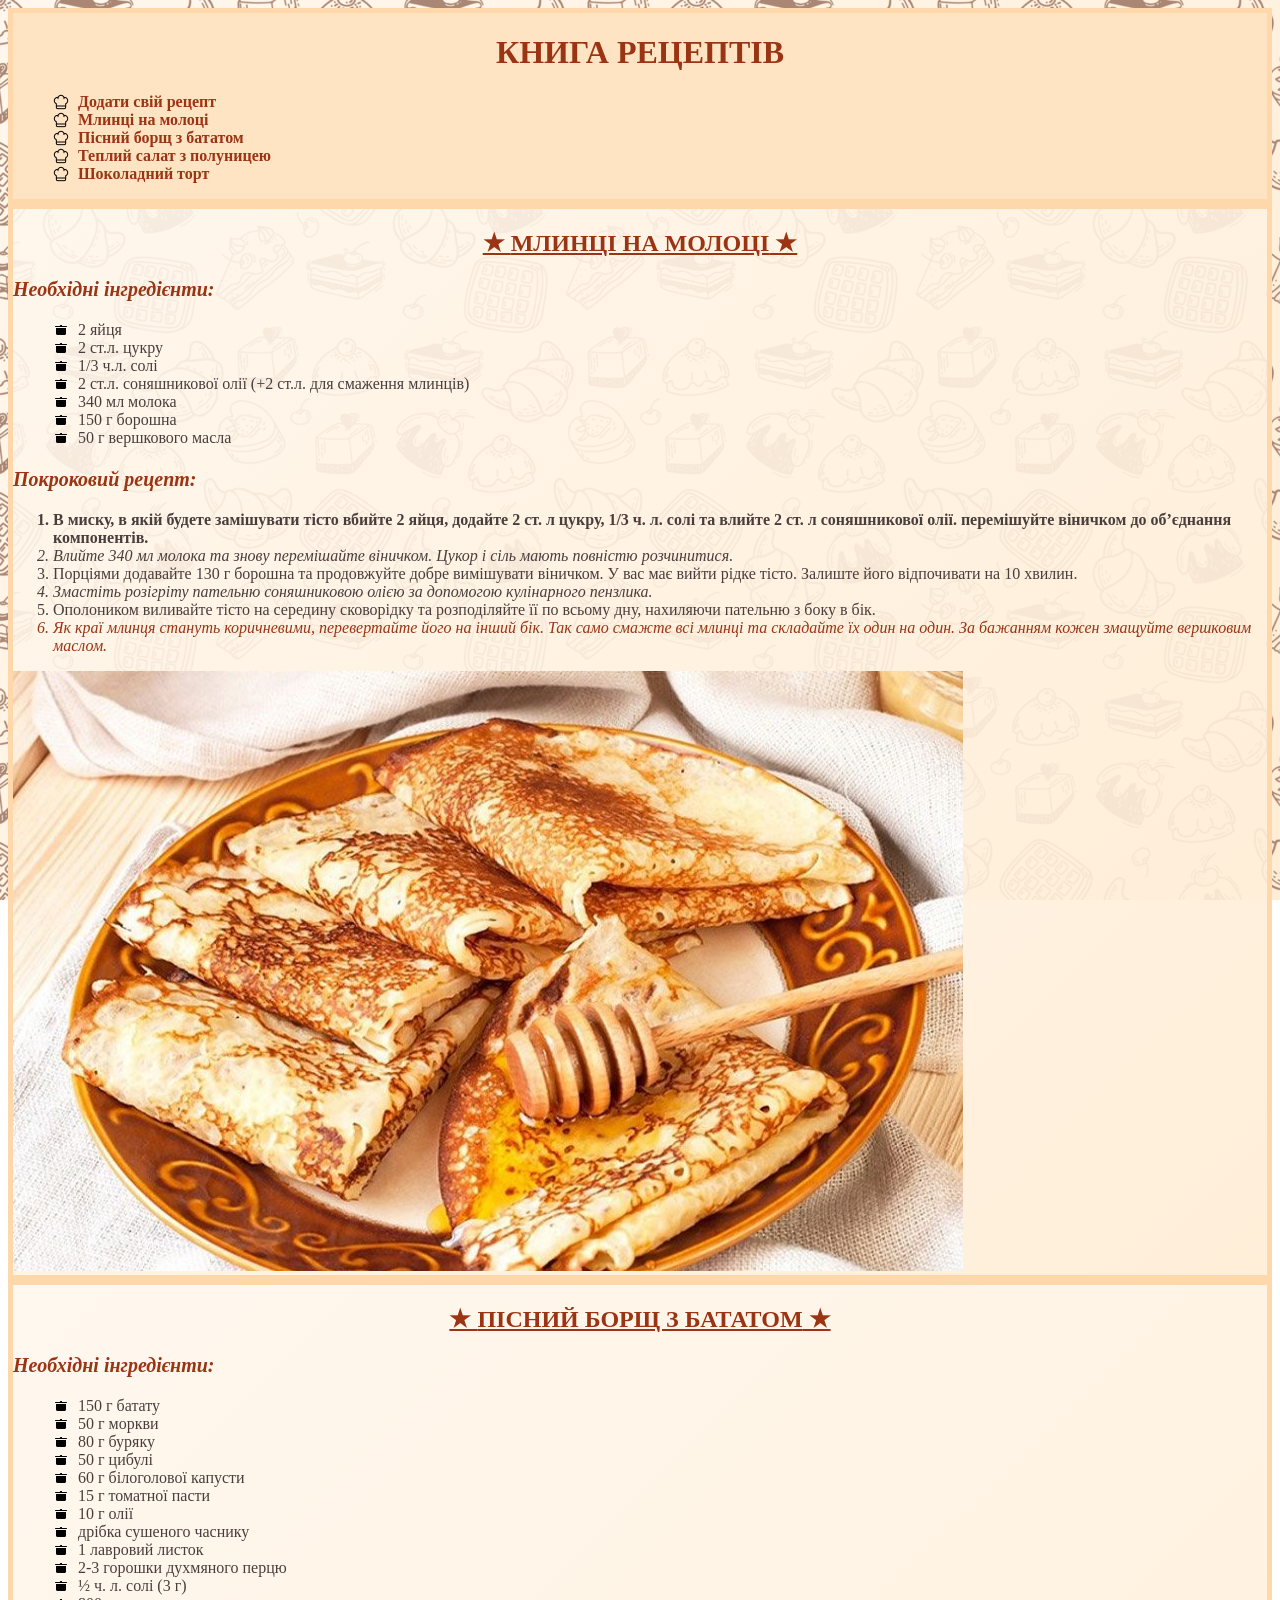
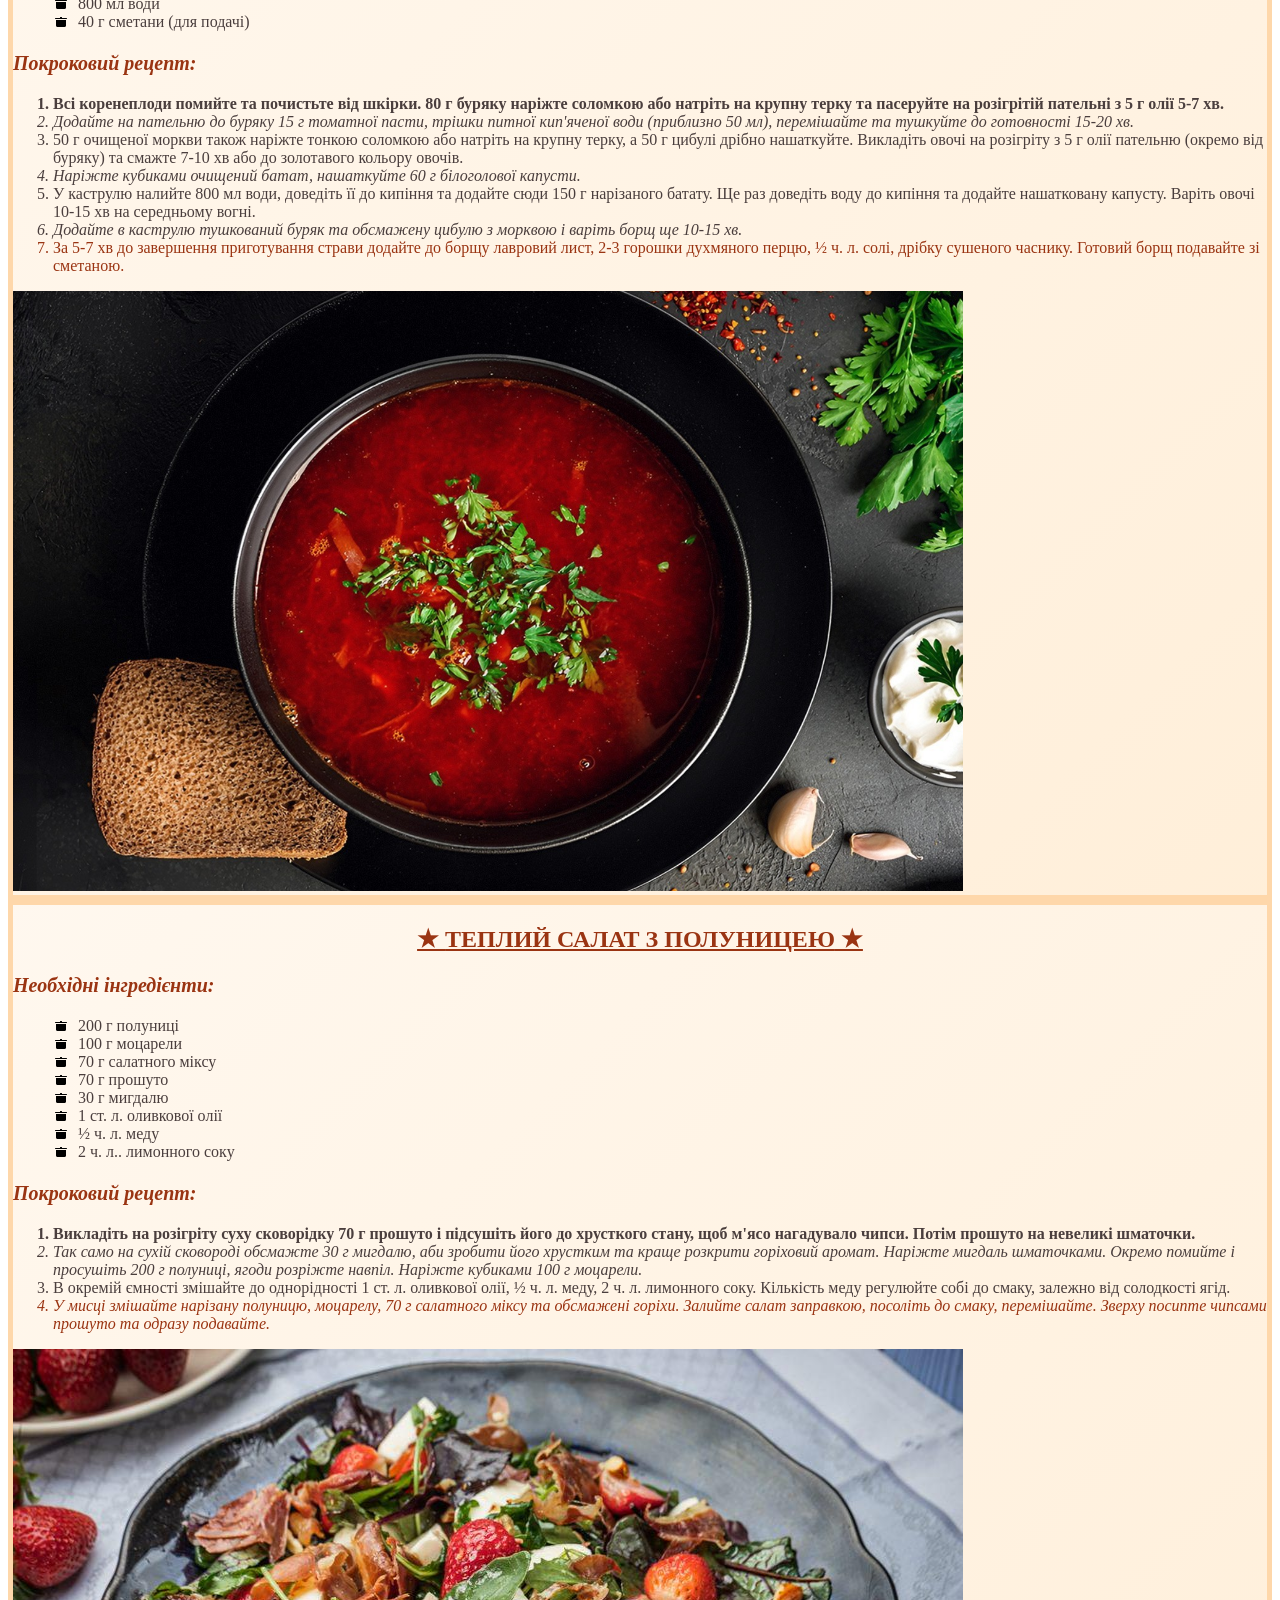
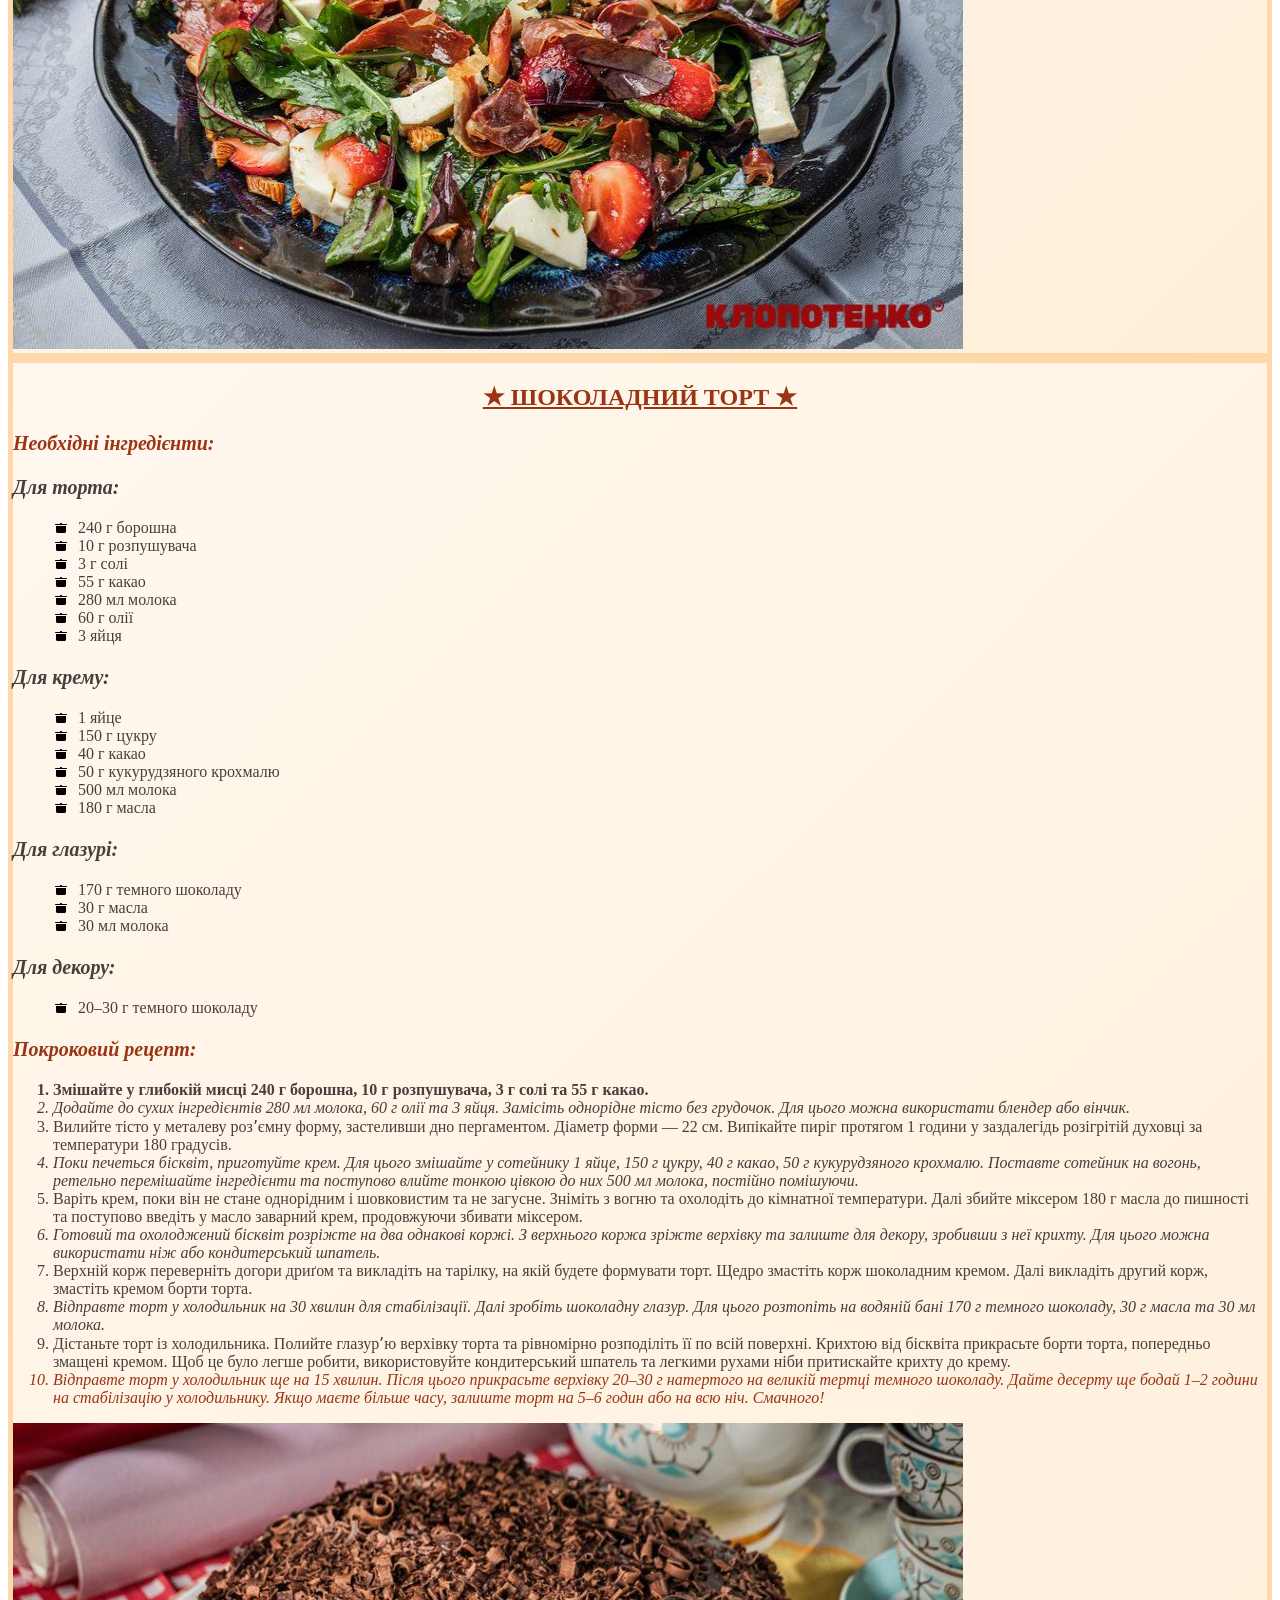
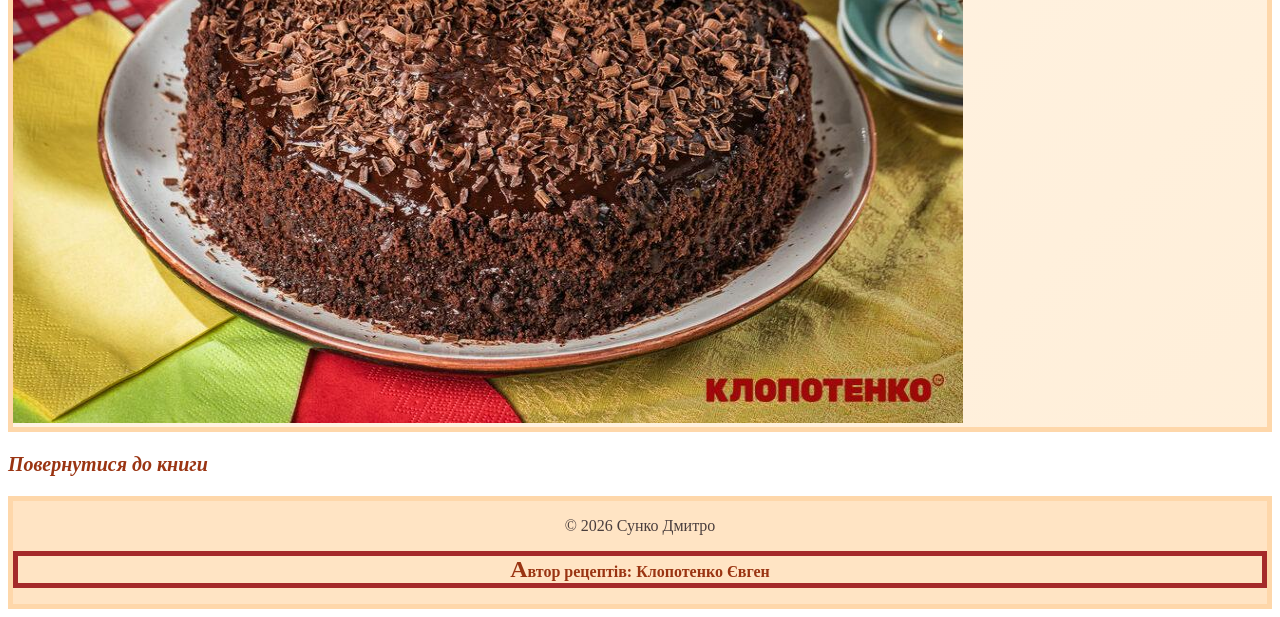
<file: index.html>
<!doctype html>
<html lang="uk">
  <head>
    <meta charset="UTF-8" />
    <meta name="viewport" content="width=device-width, initial-scale=1.0" />
    <link rel="stylesheet" href="./styles/style.css" />
    <title>Книга рецептів</title>
  </head>
  <body>
    <header id="header">
      <h1>Книга рецептів</h1>
      <nav>
        <ul class="nav-list">
          <li><a href="./pages/forms.html">Додати свій рецепт</a></li>
          <li><a href="#pancakes">Млинці на молоці</a></li>
          <li><a href="#borsch">Пісний борщ з бататом</a></li>
          <li><a href="#salad">Теплий салат з полуницею</a></li>
          <li><a href="#cake">Шоколадний торт</a></li>
        </ul>
      </nav>
    </header>
    <main>
      <section>
        <h2 id="pancakes">Млинці на молоці</h2>
        <h3>Необхідні інгредієнти:</h3>
        <ul class="list">
          <li>2 яйця</li>
          <li>2 ст.л. цукру</li>
          <li>1/3 ч.л. солі</li>
          <li>2 ст.л. соняшникової олії (+2 ст.л. для смаження млинців)</li>
          <li>340 мл молока</li>
          <li>150 г борошна</li>
          <li>50 г вершкового масла</li>
        </ul>
        <h3>Покроковий рецепт:</h3>
        <ol>
          <li>
            В миску, в якій будете замішувати тісто вбийте 2 яйця, додайте 2 ст.
            л цукру, 1/3 ч. л. солі та влийте 2 ст. л соняшникової олії.
            перемішуйте віничком до об’єднання компонентів.
          </li>
          <li>
            Влийте 340 мл молока та знову перемішайте віничком. Цукор і сіль
            мають повністю розчинитися.
          </li>
          <li>
            Порціями додавайте 130 г борошна та продовжуйте добре вимішувати
            віничком. У вас має вийти рідке тісто. Залиште його відпочивати на
            10 хвилин.
          </li>
          <li>
            Змастіть розігріту пательню соняшниковою олією за допомогою
            кулінарного пензлика.
          </li>
          <li>
            Ополоником виливайте тісто на середину сковорідку та розподіляйте її
            по всьому дну, нахиляючи пательню з боку в бік.
          </li>
          <li>
            Як краї млинця стануть коричневими, перевертайте його на інший бік.
            Так само смажте всі млинці та складайте їх один на один. За бажанням
            кожен змащуйте вершковим маслом.
          </li>
        </ol>
        <img
          src="./images/pancakes.jpg"
          alt="Смачні млинці"
          width="950"
          height="600"
        />
      </section>
      <section>
        <h2 id="borsch">Пісний борщ з бататом</h2>
        <h3>Необхідні інгредієнти:</h3>
        <ul class="list">
          <li>150 г батату</li>
          <li>50 г моркви</li>
          <li>80 г буряку</li>
          <li>50 г цибулі</li>
          <li>60 г білоголової капусти</li>
          <li>15 г томатної пасти</li>
          <li>10 г олії</li>
          <li>дрібка сушеного часнику</li>
          <li>1 лавровий листок</li>
          <li>2-3 горошки духмяного перцю</li>
          <li>½ ч. л. солі (3 г)</li>
          <li>800 мл води</li>
          <li>40 г сметани (для подачі)</li>
        </ul>
        <h3>Покроковий рецепт:</h3>
        <ol>
          <li>
            Всі коренеплоди помийте та почистьте від шкірки. 80 г буряку наріжте
            соломкою або натріть на крупну терку та пасеруйте на розігрітій
            пательні з 5 г олії 5-7 хв.
          </li>
          <li>
            Додайте на пательню до буряку 15 г томатної пасти, трішки питної
            кип'яченої води (приблизно 50 мл), перемішайте та тушкуйте до
            готовності 15-20 хв.
          </li>
          <li>
            50 г очищеної моркви також наріжте тонкою соломкою або натріть на
            крупну терку, а 50 г цибулі дрібно нашаткуйте. Викладіть овочі на
            розігріту з 5 г олії пательню (окремо від буряку) та смажте 7-10 хв
            або до золотавого кольору овочів.
          </li>
          <li>
            Наріжте кубиками очищений батат, нашаткуйте 60 г білоголової
            капусти.
          </li>
          <li>
            У каструлю налийте 800 мл води, доведіть її до кипіння та додайте
            сюди 150 г нарізаного батату. Ще раз доведіть воду до кипіння та
            додайте нашатковану капусту. Варіть овочі 10-15 хв на середньому
            вогні.
          </li>
          <li>
            Додайте в каструлю тушкований буряк та обсмажену цибулю з морквою і
            варіть борщ ще 10-15 хв.
          </li>
          <li>
            За 5-7 хв до завершення приготування страви додайте до борщу
            лавровий лист, 2-3 горошки духмяного перцю, ½ ч. л. солі, дрібку
            сушеного часнику. Готовий борщ подавайте зі сметаною.
          </li>
        </ol>
        <img
          src="./images/borsch.jpg"
          alt="Український борщ з бататом"
          width="950"
          height="600"
        />
      </section>
      <section>
        <h2 id="salad">Теплий салат з полуницею</h2>
        <h3>Необхідні інгредієнти:</h3>
        <ul class="list">
          <li>200 г полуниці</li>
          <li>100 г моцарели</li>
          <li>70 г салатного міксу</li>
          <li>70 г прошуто</li>
          <li>30 г мигдалю</li>
          <li>1 ст. л. оливкової олії</li>
          <li>½ ч. л. меду</li>
          <li>2 ч. л.. лимонного соку</li>
        </ul>
        <h3>Покроковий рецепт:</h3>
        <ol>
          <li>
            Викладіть на розігріту суху сковорідку 70 г прошуто і підсушіть його
            до хрусткого стану, щоб м'ясо нагадувало чипси. Потім прошуто на
            невеликі шматочки.
          </li>
          <li>
            Так само на сухій сковороді обсмажте 30 г мигдалю, аби зробити його
            хрустким та краще розкрити горіховий аромат. Наріжте мигдаль
            шматочками. Окремо помийте і просушіть 200 г полуниці, ягоди
            розріжте навпіл. Наріжте кубиками 100 г моцарели.
          </li>
          <li>
            В окремій ємності змішайте до однорідності 1 ст. л. оливкової олії,
            ½ ч. л. меду, 2 ч. л. лимонного соку. Кількість меду регулюйте собі
            до смаку, залежно від солодкості ягід.
          </li>
          <li>
            У мисці змішайте нарізану полуницю, моцарелу, 70 г салатного міксу
            та обсмажені горіхи. Залийте салат заправкою, посоліть до смаку,
            перемішайте. Зверху посипте чипсами прошуто та одразу подавайте.
          </li>
        </ol>
        <img
          src="./images/salad.jpg"
          alt="Теплий салат з полуницею"
          width="950"
          height="600"
        />
      </section>
      <section>
        <h2 id="cake">Шоколадний торт</h2>
        <h3>Необхідні інгредієнти:</h3>
        <h3 class="subtitle">Для торта:</h3>
        <ul class="list">
          <li>240 г борошна</li>
          <li>10 г розпушувача</li>
          <li>3 г солі</li>
          <li>55 г какао</li>
          <li>280 мл молока</li>
          <li>60 г олії</li>
          <li>3 яйця</li>
        </ul>
        <h3 class="subtitle">Для крему:</h3>
        <ul class="list">
          <li>1 яйце</li>
          <li>150 г цукру</li>
          <li>40 г какао</li>
          <li>50 г кукурудзяного крохмалю</li>
          <li>500 мл молока</li>
          <li>180 г масла</li>
        </ul>
        <h3 class="subtitle">Для глазурі:</h3>
        <ul class="list">
          <li>170 г темного шоколаду</li>
          <li>30 г масла</li>
          <li>30 мл молока</li>
        </ul>
        <h3 class="subtitle">Для декору:</h3>
        <ul class="list">
          <li>20–30 г темного шоколаду</li>
        </ul>
        <h3>Покроковий рецепт:</h3>
        <ol>
          <li>
            Змішайте у глибокій мисці 240 г борошна, 10 г розпушувача, 3 г солі
            та 55 г какао.
          </li>
          <li>
            Додайте до сухих інгредієнтів 280 мл молока, 60 г олії та 3 яйця.
            Замісіть однорідне тісто без грудочок. Для цього можна використати
            блендер або вінчик.
          </li>
          <li>
            Вилийте тісто у металеву розʼємну форму, застеливши дно пергаментом.
            Діаметр форми — 22 см. Випікайте пиріг протягом 1 години у
            заздалегідь розігрітій духовці за температури 180 градусів.
          </li>
          <li>
            Поки печеться бісквіт, приготуйте крем. Для цього змішайте у
            сотейнику 1 яйце, 150 г цукру, 40 г какао, 50 г кукурудзяного
            крохмалю. Поставте сотейник на вогонь, ретельно перемішайте
            інгредієнти та поступово влийте тонкою цівкою до них 500 мл молока,
            постійно помішуючи.
          </li>
          <li>
            Варіть крем, поки він не стане однорідним і шовковистим та не
            загусне. Зніміть з вогню та охолодіть до кімнатної температури. Далі
            збийте міксером 180 г масла до пишності та поступово введіть у масло
            заварний крем, продовжуючи збивати міксером.
          </li>
          <li>
            Готовий та охолоджений бісквіт розріжте на два однакові коржі. З
            верхнього коржа зріжте верхівку та залиште для декору, зробивши з
            неї крихту. Для цього можна використати ніж або кондитерський
            шпатель.
          </li>
          <li>
            Верхній корж переверніть догори дриґом та викладіть на тарілку, на
            якій будете формувати торт. Щедро змастіть корж шоколадним кремом.
            Далі викладіть другий корж, змастіть кремом борти торта.
          </li>
          <li>
            Відправте торт у холодильник на 30 хвилин для стабілізації. Далі
            зробіть шоколадну глазур. Для цього розтопіть на водяній бані 170 г
            темного шоколаду, 30 г масла та 30 мл молока.
          </li>
          <li>
            Дістаньте торт із холодильника. Полийте глазурʼю верхівку торта та
            рівномірно розподіліть її по всій поверхні. Крихтою від бісквіта
            прикрасьте борти торта, попередньо змащені кремом. Щоб це було легше
            робити, використовуйте кондитерський шпатель та легкими рухами ніби
            притискайте крихту до крему.
          </li>
          <li>
            Відправте торт у холодильник ще на 15 хвилин. Після цього прикрасьте
            верхівку 20–30 г натертого на великій тертці темного шоколаду. Дайте
            десерту ще бодай 1–2 години на стабілізацію у холодильнику. Якщо
            маєте більше часу, залиште торт на 5–6 годин або на всю ніч.
            Смачного!
          </li>
        </ol>
        <img
          src="./images/cake.jpg"
          alt="Шоколадний торт"
          width="950"
          height="600"
        />
      </section>
      <h3><a href="#header">Повернутися до книги</a></h3>
    </main>
    <footer>
      <p>&copy; 2026 Сунко Дмитро</p>
      <p class="footer-link">
        <a
          href="https://klopotenko.com/"
          title="Офіційний сайт Євгена Клопотенка"
          target="_blank"
          >Автор рецептів: Клопотенко Євген</a
        >
      </p>
    </footer>
  </body>
</html>
</file>
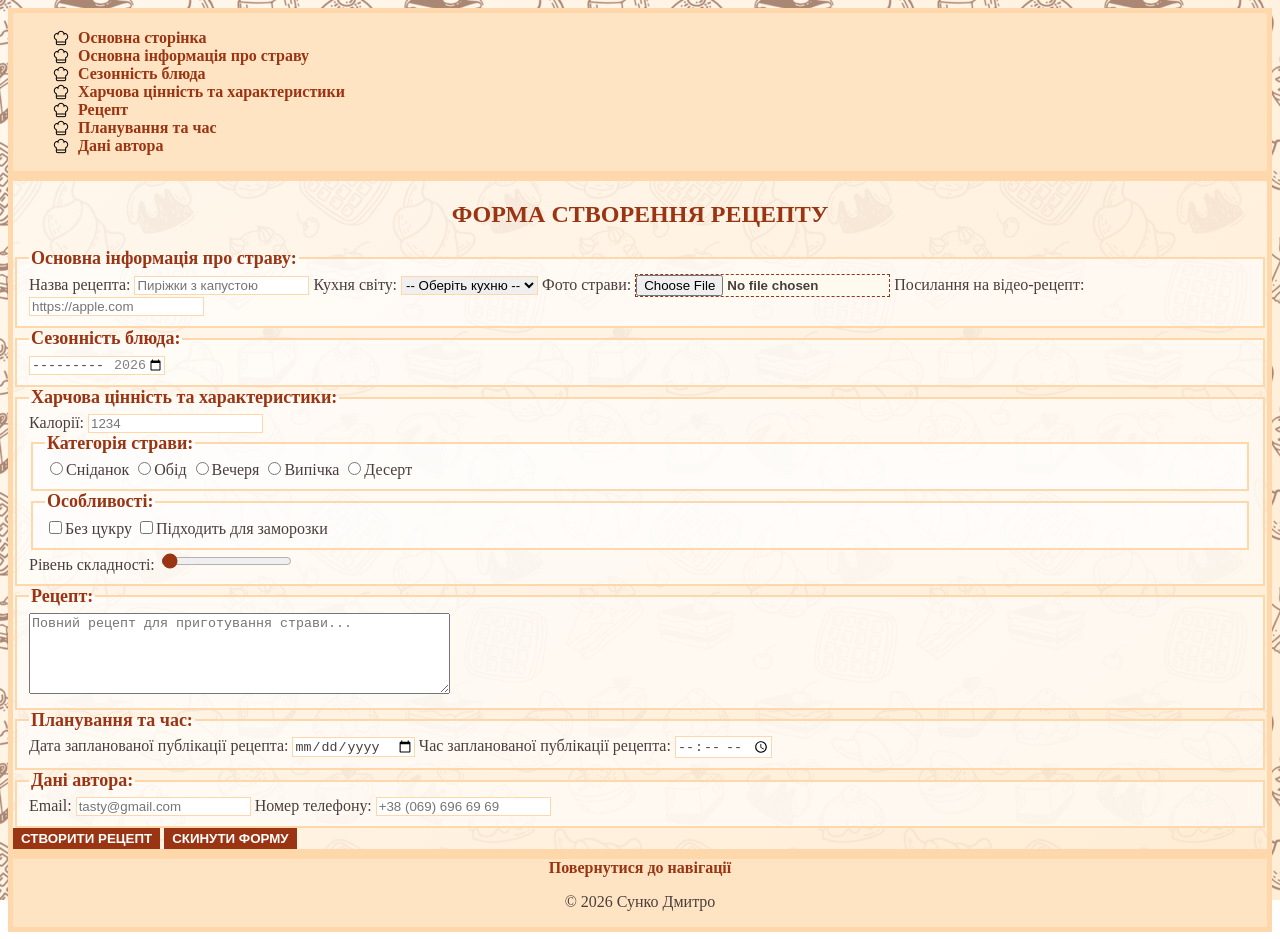
<file: pages/forms.html>
<!doctype html>
<html lang="uk">
  <head>
    <meta charset="UTF-8" />
    <meta name="viewport" content="width=device-width, initial-scale=1.0" />
    <link rel="stylesheet" href="../styles/style.css" />
    <title>Створення рецепту</title>
  </head>
  <body>
    <header>
      <nav id="navigation">
        <ul class="nav-list">
          <li><a href="../index.html">Основна сторінка</a></li>
          <li><a href="#info">Основна інформація про страву</a></li>
          <li><a href="#seasonality-legend">Сезонність блюда</a></li>
          <li><a href="#nutritional">Харчова цінність та характеристики</a></li>
          <li><a href="#recipe-legend">Рецепт</a></li>
          <li><a href="#planning">Планування та час</a></li>
          <li><a href="#author-data">Дані автора</a></li>
        </ul>
      </nav>
    </header>
    <main>
      <section>
        <h1>Форма створення рецепту</h1>
        <form>
          <fieldset>
            <legend id="info">Основна інформація про страву:</legend>
            <label for="recipe-name">Назва рецепта:</label>
            <input
              type="text"
              id="recipe-name"
              name="name"
              placeholder="Пиріжки з капустою"
            />
            <label for="cuisine">Кухня світу:</label>
            <select id="cuisine" name="cuisine">
              <option value="">-- Оберіть кухню --</option>
              <option value="ukrainian">Українська</option>
              <option value="italian">Італійська</option>
              <option value="japanese">Японська</option>
              <option value="french">Французька</option>
              <option value="mexican">Мексиканська</option>
              <option value="georgian">Грузинська</option>
              <option value="other">Інша</option>
            </select>
            <label for="photo">Фото страви:</label>
            <input type="file" id="photo" name="photo" accept="image/*" />
            <label for="recipe-video">Посилання на відео-рецепт:</label>
            <input
              type="url"
              id="recipe-video"
              name="recipe-video"
              placeholder="https://apple.com"
              pattern="https://.*"
            />
          </fieldset>
          <fieldset>
            <legend id="seasonality-legend">Сезонність блюда:</legend>
            <input
              type="month"
              id="seasonality-form"
              name="seasonality"
              min="2026-01"
              max="2026-12"
            />
          </fieldset>
          <fieldset>
            <legend id="nutritional">
              Харчова цінність та характеристики:
            </legend>
            <label for="calories">Калорії:</label>
            <input
              type="number"
              id="calories"
              name="calories"
              placeholder="1234"
            />
            <fieldset>
              <legend>Категорія страви:</legend>
              <label>
                <input
                  type="radio"
                  name="category"
                  value="breakfast"
                />Сніданок</label
              >
              <label>
                <input type="radio" name="category" value="dinner" />Обід</label
              >
              <label>
                <input
                  type="radio"
                  name="category"
                  value="lunch"
                />Вечеря</label
              >
              <label>
                <input
                  type="radio"
                  name="category"
                  value="baked"
                />Випічка</label
              >
              <label>
                <input
                  type="radio"
                  name="category"
                  value="desert"
                />Десерт</label
              >
            </fieldset>
            <fieldset>
              <legend>Особливості:</legend>
              <label
                ><input name="sugarfree" type="checkbox" value="sugarfree" />Без
                цукру</label
              >
              <label
                ><input
                  name="freezable"
                  type="checkbox"
                  value="freezable"
                />Підходить для заморозки</label
              >
            </fieldset>
            <label for="level">Рівень складності:</label>
            <input
              type="range"
              id="level"
              name="level"
              min="1"
              max="10"
              value="1"
            />
          </fieldset>
          <fieldset>
            <legend id="recipe-legend">Рецепт:</legend>
            <textarea
              id="recipe-form"
              name="recipe-form"
              rows="5"
              cols="50"
              placeholder="Повний рецепт для приготування страви..."
            ></textarea>
          </fieldset>
          <fieldset>
            <legend id="planning">Планування та час:</legend>
            <label for="publish-time"
              >Дата запланованої публікації рецепта:</label
            >
            <input type="date" id="publish-time" name="publish-time" />
            <label for="cooking-time"
              >Час запланованої публікації рецепта:</label
            >
            <input type="time" id="cooking-time" name="cooking-time" />
          </fieldset>
          <fieldset>
            <legend id="author-data">Дані автора:</legend>
            <label for="email">Email:</label>
            <input
              type="email"
              id="email"
              name="email"
              placeholder="tasty@gmail.com"
            />
            <label for="tel">Номер телефону:</label>
            <input
              type="tel"
              id="tel"
              name="tel"
              placeholder="+38 (069) 696 69 69"
            />
          </fieldset>
          <button type="submit" id="submit">Створити рецепт</button>
          <button type="reset" id="reset">Скинути форму</button>
        </form>
      </section>
    </main>
    <footer>
      <a href="#navigation">Повернутися до навігації</a>
      <p>&copy; 2026 Сунко Дмитро</p>
    </footer>
  </body>
</html>
</file>
<file: styles/style.css>
:root {
  --main-text-color: #4a3e3d;
  --accent-color: #9a3412;
  --border-color: #fed7aa;
}

body {
  background:
    url("../images/food-pattern.webp") repeat,
    linear-gradient(135deg, #fff7ed, #ffedd5);
  background-attachment: fixed;
  color: var(--main-text-color);
}

a {
  text-decoration: none;
  color: var(--accent-color);
  font-weight: 700;
}

a:hover {
  text-decoration: underline;
}

a:active {
  color: #7c2d12;
}

ul {
  list-style: none;
}

header {
  background-color: bisque;
  border: 5px solid var(--border-color);
}

h1,
h2 {
  text-align: center;
  text-transform: uppercase;
  color: var(--accent-color);
}

nav > ul {
  list-style: none;
}

.nav-list li {
  background-image: url("../images/nav-list-icon.png");
  background-repeat: no-repeat;
  background-position: left center;
  background-size: 16px 16px;
  padding-left: 25px;
}

/* Цей селектор має найбільшу специфічність - (1, 2, 1): */
#navigation .nav-list a:hover {
  color: #7c2d12;
}

main > section {
  background: linear-gradient(
    135deg,
    rgba(255, 247, 237, 0.9),
    rgba(255, 237, 213, 0.9)
  );
  border: 5px solid var(--border-color);
}

h2 {
  text-decoration: underline;
}

h2::before {
  content: "★ ";
  color: var(--accent-color);
}

h2::after {
  content: " ★";
  color: var(--accent-color);
}

h3 {
  color: var(--accent-color);
  font-size: 20px;
  font-weight: 700;
  font-style: italic;
  line-height: calc(24 / 20);
}

.subtitle {
  color: var(--main-text-color);
  font-size: 20px;
  font-weight: 700;
  font-style: italic;
  line-height: calc(24 / 20);
}

.list li {
  background-image: url("../images/pan.png");
  background-repeat: no-repeat;
  background-position: left center;
  background-size: 16px 16px;
  padding-left: 25px;
}

ol li:first-child {
  font-weight: 700;
}

ol li:last-child {
  color: var(--accent-color);
}

ol li:nth-child(even) {
  font-style: italic;
}

form fieldset {
  border: 2px solid var(--border-color);
  background-color: rgba(255, 255, 255, 0.6);
}

fieldset legend {
  color: var(--accent-color);
  font-weight: 700;
  font-size: 18px;
}

label + input,
label + select,
label + textarea {
  border: 1px solid var(--border-color);
}

input:hover,
select:hover,
textarea:hover {
  border-color: var(--accent-color);
  background-color: #fffaf0;
}

input:focus,
select:focus,
textarea:focus {
  outline: none;
  border: 2px solid var(--accent-color);
  background-color: #fffaf0;
}

input[type="file"] {
  background-color: #fffaf0;
  border: 1px dashed var(--accent-color);
  color: var(--main-text-color);
  font-weight: 700;
}

input[type="file"]:hover {
  background-color: bisque;
  border-style: solid;
}

input[type="file"]:focus {
  outline: 2px solid var(--accent-color);
}

input[type="date"],
input[type="month"],
input[type="time"] {
  background-color: #ffffff;
  border: 1px solid var(--border-color);
  color: var(--main-text-color);
}

input[type="date"]:hover,
input[type="month"]:hover,
input[type="time"]:hover {
  border-color: var(--accent-color);
  background-color: #fffaf0;
}

input[type="date"]:focus,
input[type="month"]:focus,
input[type="time"]:focus {
  outline: none;
  border: 2px solid var(--accent-color);
  background-color: #ffffff;
}

fieldset label:hover {
  color: var(--accent-color);
  font-weight: 700;
}

input[type="checkbox"]:hover,
input[type="radio"]:hover {
  outline: 2px solid var(--accent-color);
}

input[type="checkbox"]:focus,
input[type="radio"]:focus {
  outline: 2px solid var(--accent-color);
}

input[type="checkbox"]:checked,
input[type="radio"]:checked {
  accent-color: var(--accent-color);
}

input[type="range"] {
  accent-color: var(--accent-color);
}

input[type="range"]:hover {
  outline: 2px solid var(--border-color);
}

input[type="range"]:focus {
  outline: 2px solid var(--accent-color);
}

button[type="submit"],
button[type="reset"] {
  background-color: var(--accent-color);
  color: white;
  border: 2px solid var(--accent-color);
  font-weight: 700;
  text-transform: uppercase;
}

button[type="submit"]:hover,
button[type="reset"]:hover,
button[type="submit"]:focus,
button[type="reset"]:focus {
  background-color: bisque;
  color: var(--accent-color);
  outline: none;
}

button + button {
  border-color: brown;
}

footer {
  text-align: center;
  background-color: bisque;
  border: 5px solid var(--border-color);
}

.footer-link {
  color: var(--main-text-color);
  border: 5px solid brown;
}

.footer-link::first-letter {
  font-size: 150%;
  color: var(--accent-color);
}

.footer-link::first-line {
  font-weight: 700;
}
</file>
